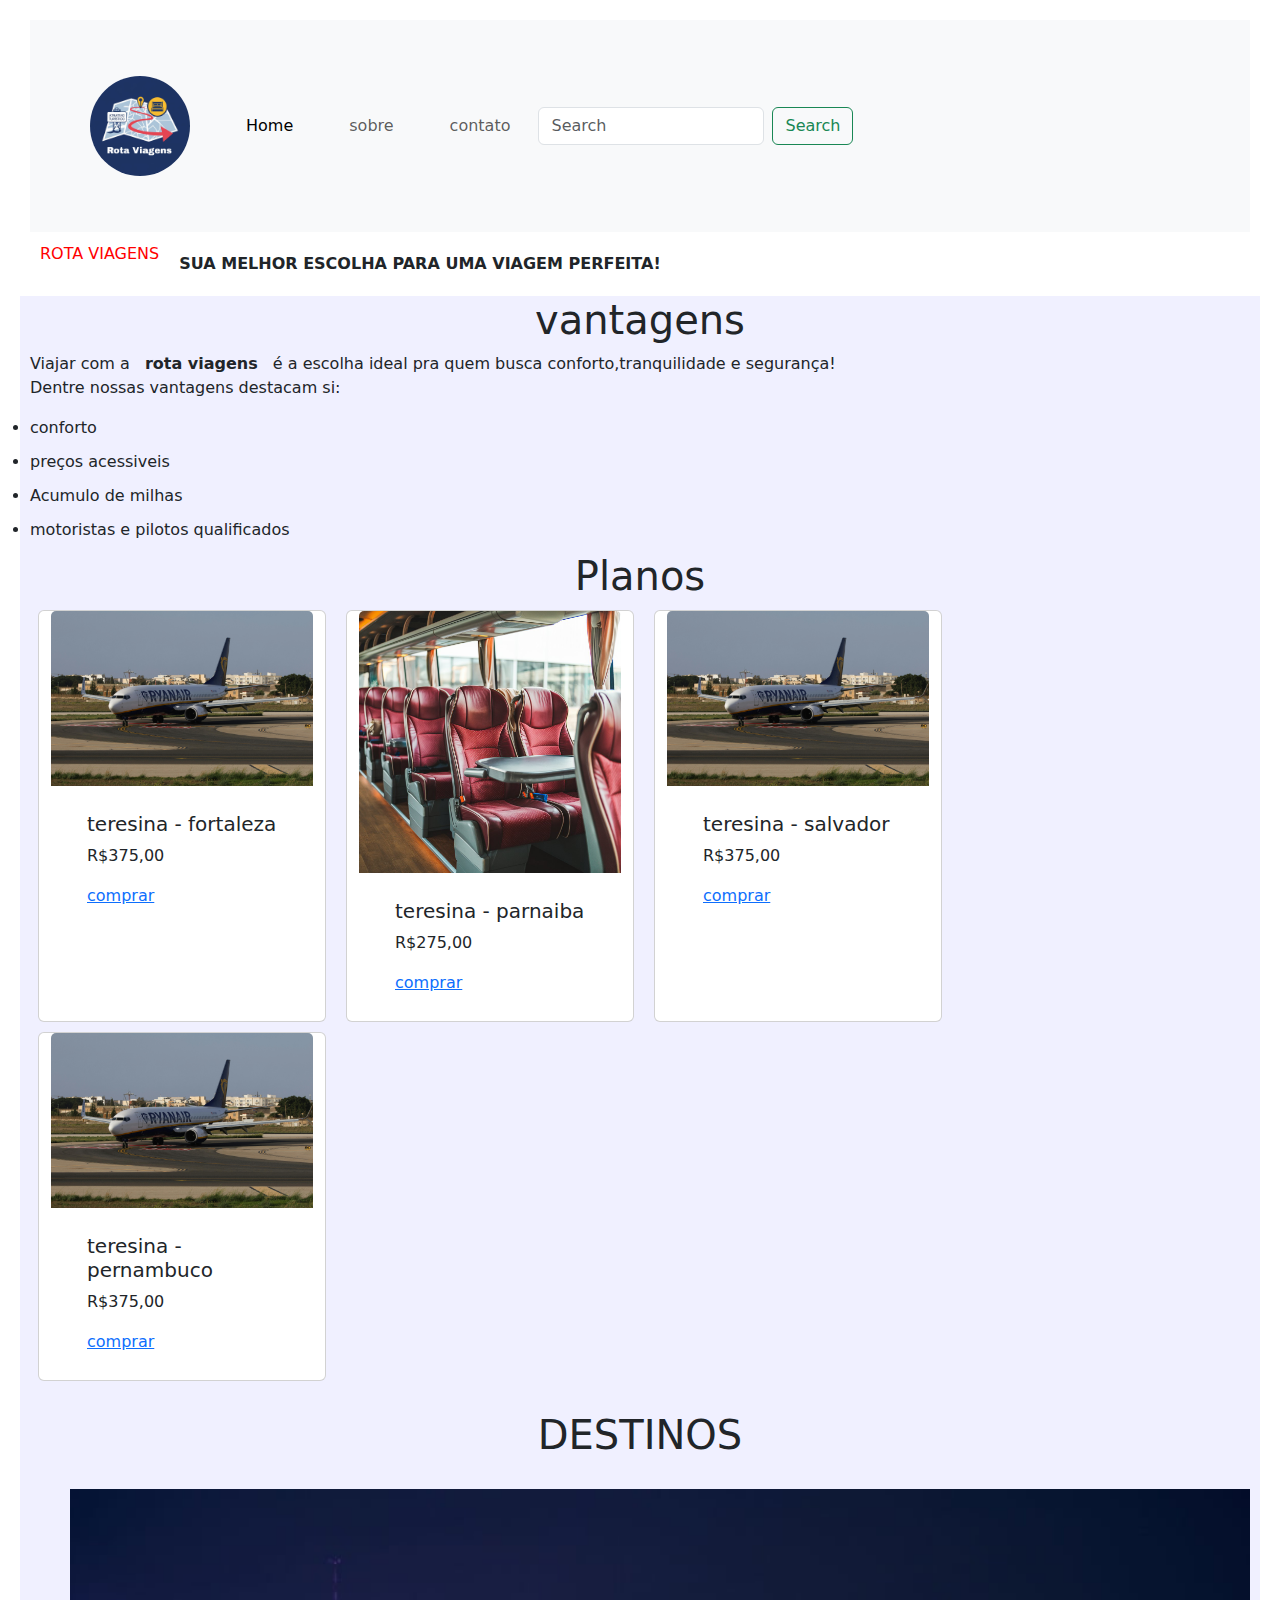
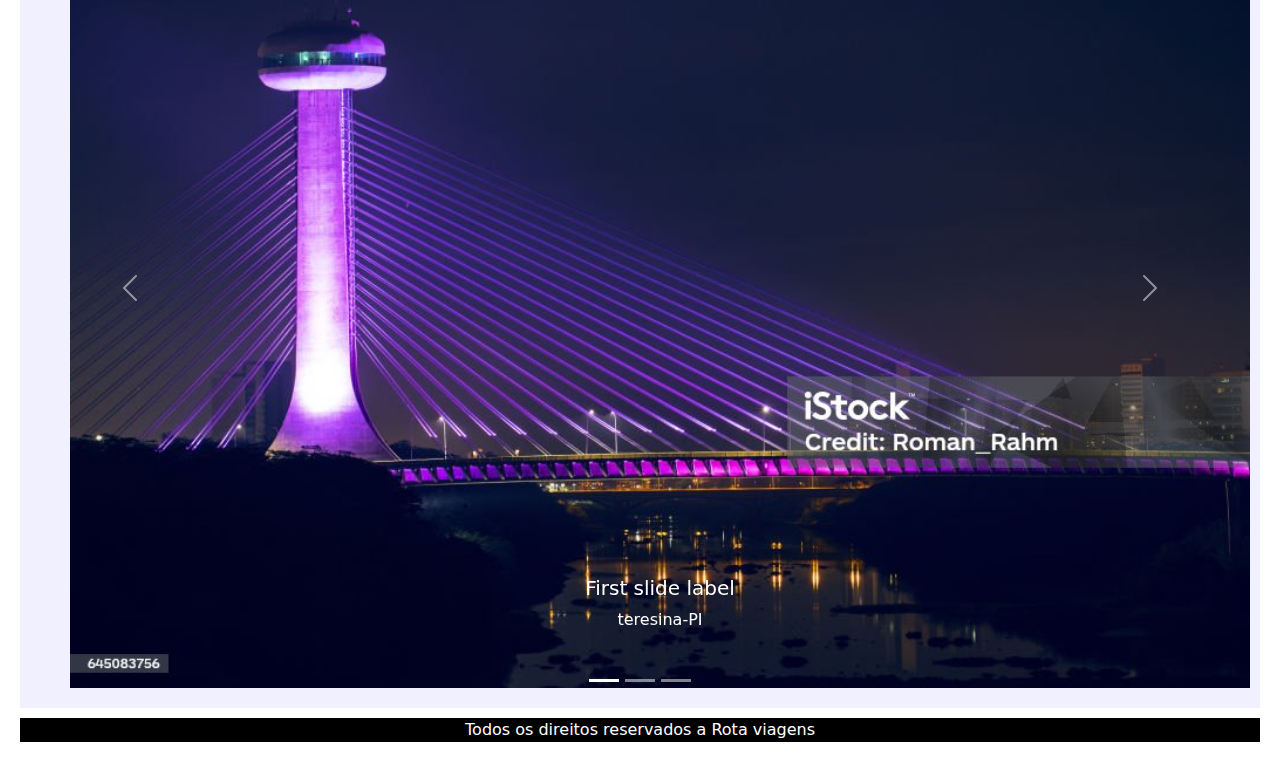
<file: index.html>
<!DOCTYPE html>
<html lang="pt-br">
<head>
    <meta charset="UTF-8">
    <meta name="viewport" content="width=device-width, initial-scale=1.0">
    <title>ROTA VIAGENS</title>
    <link rel="stylesheet" href="style.css">
    <link href="https://cdn.jsdelivr.net/npm/bootstrap@5.3.3/dist/css/bootstrap.min.css" rel="stylesheet" integrity="sha384-QWTKZyjpPEjISv5WaRU9OFeRpok6YctnYmDr5pNlyT2bRjXh0JMhjY6hW+ALEwIH" crossorigin="anonymous">
<script src="https://cdn.jsdelivr.net/npm/bootstrap@5.3.3/dist/js/bootstrap.bundle.min.js" integrity="sha384-YvpcrYf0tY3lHB60NNkmXc5s9fDVZLESaAA55NDzOxhy9GkcIdslK1eN7N6jIeHz" crossorigin="anonymous"></script>
</head>
<body>
    
    <header>
        <nav class="navbar navbar-expand-lg  bg-body-tertiary">

            <div class="container-fluid">
              <button class="navbar-toggler" type="button" data-bs-toggle="collapse" data-bs-target="#navbarSupportedContent" aria-controls="navbarSupportedContent" aria-expanded="false" aria-label="Toggle navigation">
                <span class="navbar-toggler-icon"></span>
              </button>
              <div class="collapse navbar-collapse" id="navbarSupportedContent">
                <ul class="navbar-nav me-auto mb-2 mb-lg-0">
                  <li class="nav-item">
                    <a class="nav-link active" aria-current="page" href="..."><img src="imagens/logo01.jpeg" alt="logo"></a>
                  </li>
                  <li class="nav-item">
                    <a class="nav-link active" aria-current="page" href="index.html">Home</a>
                  </li>
                  <li class="nav-item">
                    <a class="nav-link" href="sobre.html">sobre</a> </li>
                    <li class="nav-item">
                      <a class="nav-link" href="#">contato</a> </li>
                 
                <form class="d-flex" role="search">
                  <input class="form-control me-2" type="search" placeholder="Search" aria-label="Search">
                  <button class="btn btn-outline-success" type="submit">Search</button>
                </form>
              </div>
            </div>
          </nav>
       <div class="id"><p> ROTA VIAGENS</p><b>SUA MELHOR ESCOLHA PARA UMA VIAGEM PERFEITA!</b></div>
    </header>
<main><h1>
        vantagens
    </h1>
    <p>
        Viajar com a <b>rota viagens</b> é a escolha ideal pra quem busca conforto,tranquilidade e segurança! <br>Dentre nossas vantagens destacam si:
    </p>
    <li>
        conforto
    </li>
    <li>preços acessiveis</li>
    <li>Acumulo de milhas</li>
    <li>motoristas e pilotos qualificados</li>
    <section class="planos"><h1>Planos</h1>
    <div id="planos">
      <div class="row">
        <div class="card" style="width: 18rem;">
            <img src="imagens/avião.jpg" class="card-img-top" alt="...">
            <div class="card-body">
              <h5 class="card-title">teresina - fortaleza</h5>
              <p class="card-text"> R$375,00</p>
              <a href="https://api. whatsapp.com/send?phone=5586999428369" class="">comprar</a>
            </div>
          </div>
          <div class="card" style="width: 18rem;">
            <img src="imagens/onibus.jpeg" class="card-img-top" alt="...">
            <div class="card-body">
              <h5 class="card-title">teresina - parnaiba</h5>
              <p class="card-text"> R$275,00</p>
              <a href="https://api. whatsapp.com/send?phone=5586999428369" class="">comprar</a>
              
            </div>
    </div>
    <div class="card" style="width: 18rem;">
        <img src="imagens/avião.jpg" class="card-img-top" alt="...">
        <div class="card-body">
          <h5 class="card-title">teresina - salvador</h5>
          <p class="card-text"> R$375,00</p>
          <a href="https://api. whatsapp.com/send?phone=5586999428369" class="">comprar</a>
        </div>
      </div>
      <div class="card" style="width: 18rem;">
        <img src="imagens/avião.jpg" class="card-img-top" alt="...">
        <div class="card-body">
          <h5 class="card-title">teresina - pernambuco </h5>
          <p class="card-text"> R$375,00</p>
          <a href="https://api. whatsapp.com/send?phone=5586999428369" class="">comprar</a>
        </div></div>
      </div></section>
      <section class="destino"><h1>DESTINOS</h1>
        <div id="carouselExampleCaptions" class="carousel slide"data-bs-target>
          <div class="carousel-indicators">
            <button type="button" data-bs-target="#carouselExampleCaptions" data-bs-slide-to="0" class="active" aria-current="true" aria-label="Slide 1"></button>
            <button type="button" data-bs-target="#carouselExampleCaptions" data-bs-slide-to="1" aria-label="Slide 2"></button>
            <button type="button" data-bs-target="#carouselExampleCaptions" data-bs-slide-to="2" aria-label="Slide 3"></button>
          </div>
          <div class="carousel-inner">
            <div class="carousel-item active">
              <img src="imagens/teresina.jpg" class="d-block w-100" alt="teresina">
              <div class="carousel-caption d-none d-md-block">
                <h5>First slide label</h5>
                <p>teresina-PI</p>
              </div>
            </div>
            <div class="carousel-item">
              <img src="imagens/salvador.jpg" class="d-block w-100" alt="salvador">
              <div class="carousel-caption d-none d-md-block">
                <h5>Second slide label</h5>
                <p>salvador-BA</p>
              </div>
            </div>
            <div class="carousel-item">
              <img src="imagens/pernanbuco.jpg" class="d-block w-100" alt="pernambuco">
              <div class="carousel-caption d-none d-md-block">
                <h5>Third slide label</h5>
                <p>pernambuco</p>
              </div>
            </div>
            <div class="carousel-item">
              <img src="imagens/fortaleza.jpg" class="d-block w-100" alt="fortaleza">
              <div class="carousel-caption d-none d-md-block">
                <h5>Third slide label</h5>
                <p>fortaleza-ce</p>
              </div>
            </div>
          </div>
          <button class="carousel-control-prev" type="button" data-bs-target="#carouselExampleCaptions" data-bs-slide="prev">
            <span class="carousel-control-prev-icon" aria-hidden="true"></span>
            <span class="visually-hidden">Previous</span>
          </button>
          <button class="carousel-control-next" type="button" data-bs-target="#carouselExampleCaptions" data-bs-slide="next">
            <span class="carousel-control-next-icon" aria-hidden="true"></span>
            <span class="visually-hidden">Next</span>
          </button>
        </div>
      </section>
</main>
<footer>
  Todos os direitos reservados a Rota viagens
</footer>
</body>
</html>
</file>
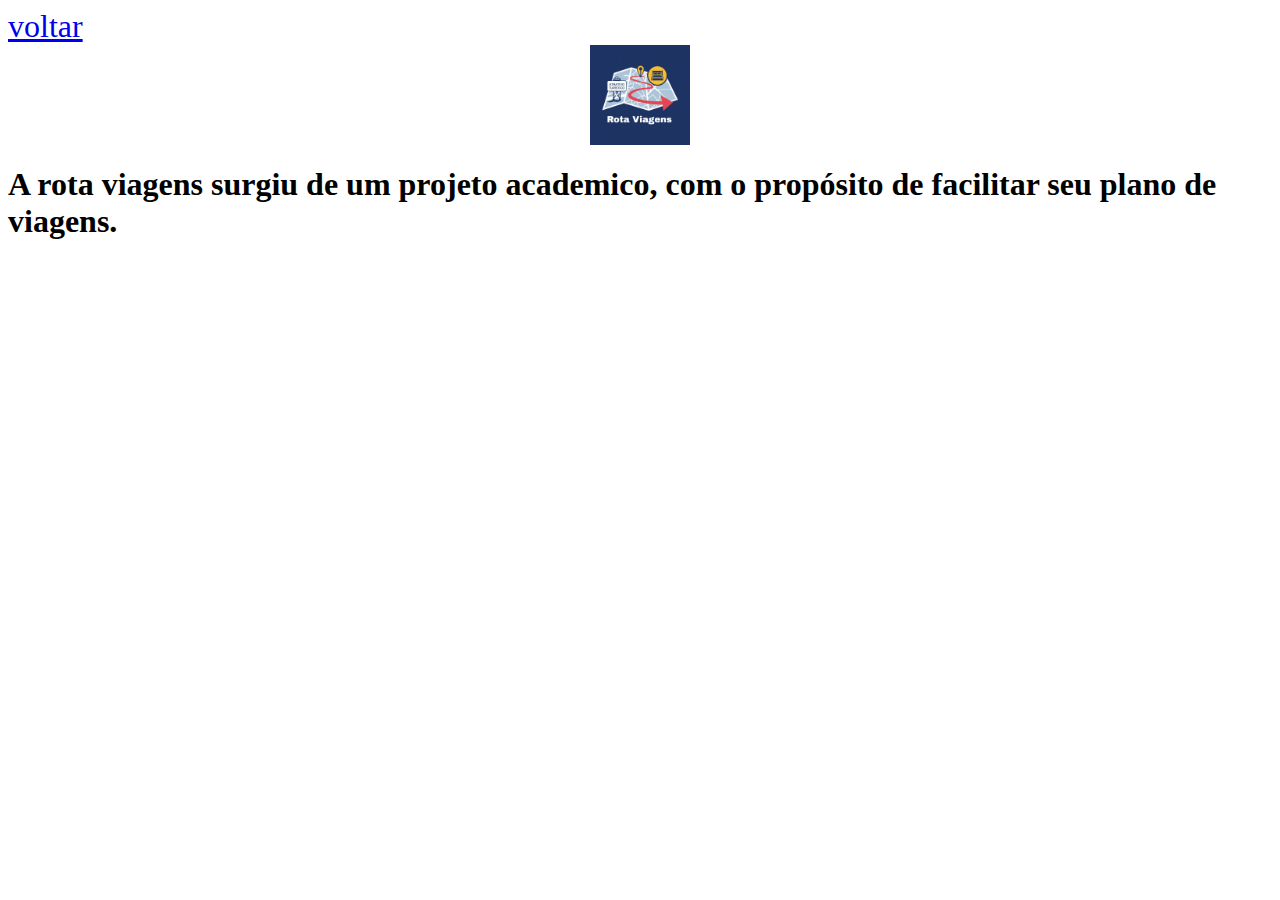
<file: sobre.html>
<!DOCTYPE html>
<html lang="en">
<head>
    <meta charset="UTF-8">
    <meta name="viewport" content="width=device-width, initial-scale=1.0">
    <title>sobre</title>
    <style>
        .logo{
            display: flex;
            margin: auto;
            padding: 0%;
            width: 100px;
        height: 100px;
        border-radius: 50px;
        }
        a{
            font-style: normal;
            font-size: xx-large;
        }
    </style>
</head>
<body>
    <header>
        <a href="index.html">voltar</a><br>
        <div class="logo"><img src="imagens/logo01.jpeg" alt="logo"></div>
    </header>
    <h1>
        A rota viagens surgiu de um projeto academico, com o propósito de facilitar seu plano de viagens. 
    </h1>
</body>
</html>
</file>
<file: style.css>
*{margin: 10px;}
 header{
    width:auto;

 } 
 .d-flex{
    margin: auto;
    padding: auto;
    
 }
 

.id{
    display: flex;
    font-style: normal;
    justify-items: center;
    p{
        color: red;
    }
    
}
.nav-item{
    display: flex;
    justify-items: center;
    align-items: center;
    
    img{
        display: flex;
        margin: auto;
        padding: 0%;
        width: 100px;
    height: 100px;
    border-radius: 50px;
    }
    
    
form{
    height: 10px;
}


    
}

h1{
    display: flex;
      justify-content: center;
    text-align: center;
    font-size: 20px;
    
}
main{
    background-color: rgb(240, 240, 255);
}
#planos{
    display: flex;

}
.card{
    margin: 10px;
    padding: 0%;
    width: max-760px;
    word-wrap: none;
    img{
        display:flex;
        margin: auto;
        padding: ;

    }
}
footer{
    background-color: black;
    text-align: center;
    color: white;
}
</file>
